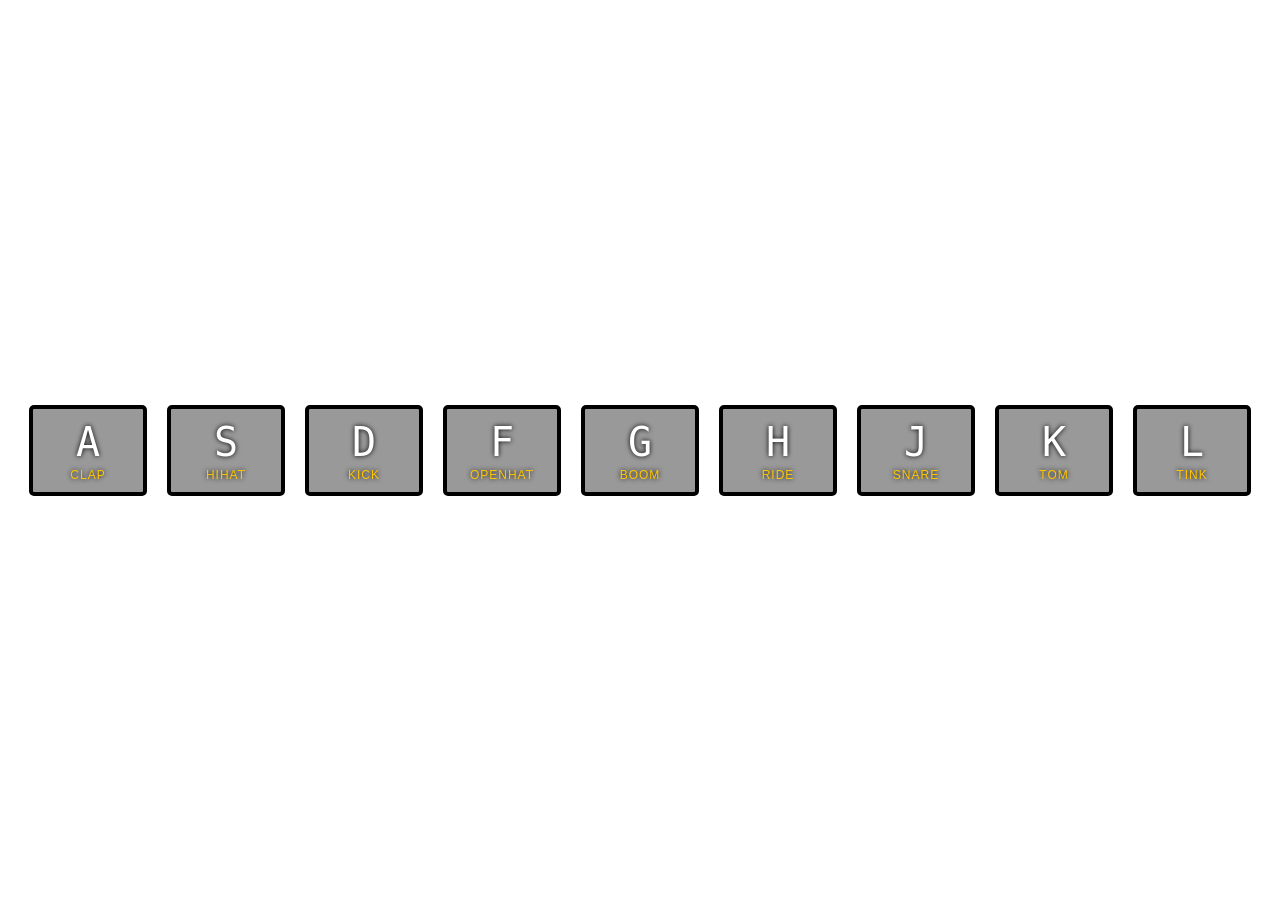
<file: index.html>
<!DOCTYPE html>
<html lang="en">
<head>
  <meta charset="UTF-8">
  <title>JS Drum Kit</title>
  <link rel="stylesheet" href="style.css">
</head>
<body>


  <div class="keys">
    <div data-key="65" class="key">
      <kbd>A</kbd>
      <span class="sound">clap</span>
    </div>
    <div data-key="83" class="key">
      <kbd>S</kbd>
      <span class="sound">hihat</span>
    </div>
    <div data-key="68" class="key">
      <kbd>D</kbd>
      <span class="sound">kick</span>
    </div>
    <div data-key="70" class="key">
      <kbd>F</kbd>
      <span class="sound">openhat</span>
    </div>
    <div data-key="71" class="key">
      <kbd>G</kbd>
      <span class="sound">boom</span>
    </div>
    <div data-key="72" class="key">
      <kbd>H</kbd>
      <span class="sound">ride</span>
    </div>
    <div data-key="74" class="key">
      <kbd>J</kbd>
      <span class="sound">snare</span>
    </div>
    <div data-key="75" class="key">
      <kbd>K</kbd>
      <span class="sound">tom</span>
    </div>
    <div data-key="76" class="key">
      <kbd>L</kbd>
      <span class="sound">tink</span>
    </div>
  </div>

  <audio data-key="65" src="sounds/clap.wav"></audio>
  <audio data-key="83" src="sounds/hihat.wav"></audio>
  <audio data-key="68" src="sounds/kick.wav"></audio>
  <audio data-key="70" src="sounds/openhat.wav"></audio>
  <audio data-key="71" src="sounds/boom.wav"></audio>
  <audio data-key="72" src="sounds/ride.wav"></audio>
  <audio data-key="74" src="sounds/snare.wav"></audio>
  <audio data-key="75" src="sounds/tom.wav"></audio>
  <audio data-key="76" src="sounds/tink.wav"></audio>

<script>
function playSound(e) {
  const audio = document.querySelector(`audio[data-key="${e.keyCode}"]`);
  const key = document.querySelector(`.key[data-key="${e.keyCode}"]`);
  if(!audio) return;
  audio.currentTime = 0;
  audio.play();
  key.classList.add('playing');
}
function removeTransition(e){
  if(e.propertyName !== 'transform') return
  this.classList.remove('playing')
}
const keys = document.querySelectorAll('.key');
keys.forEach(key => key.addEventListener('transitionend', removeTransition))
window.addEventListener('keydown', playSound); 
</script>


</body>
</html>
</file>
<file: style.css>
html {
  font-size: 10px;
  background: url(https://i.imgur.com/SroL3x1.jpg) bottom center;
  background-size: cover;
}

body,html {
  margin: 0;
  padding: 0;
  font-family: sans-serif;
}

.keys {
  display: flex;
  flex: 1;
  min-height: 100vh;
  align-items: center;
  justify-content: center;
}

.key {
  border: .4rem solid black;
  border-radius: .5rem;
  margin: 1rem;
  font-size: 1.5rem;
  padding: 1rem .5rem;
  transition: all .07s ease;
  width: 10rem;
  text-align: center;
  color: white;
  background: rgba(0,0,0,0.4);
  text-shadow: 0 0 .5rem black;
}

.playing {
  transform: scale(1.1);
  border-color: #ffc600;
  box-shadow: 0 0 1rem #ffc600;
}

kbd {
  display: block;
  font-size: 4rem;
}

.sound {
  font-size: 1.2rem;
  text-transform: uppercase;
  letter-spacing: .1rem;
  color: #ffc600;
}
</file>
